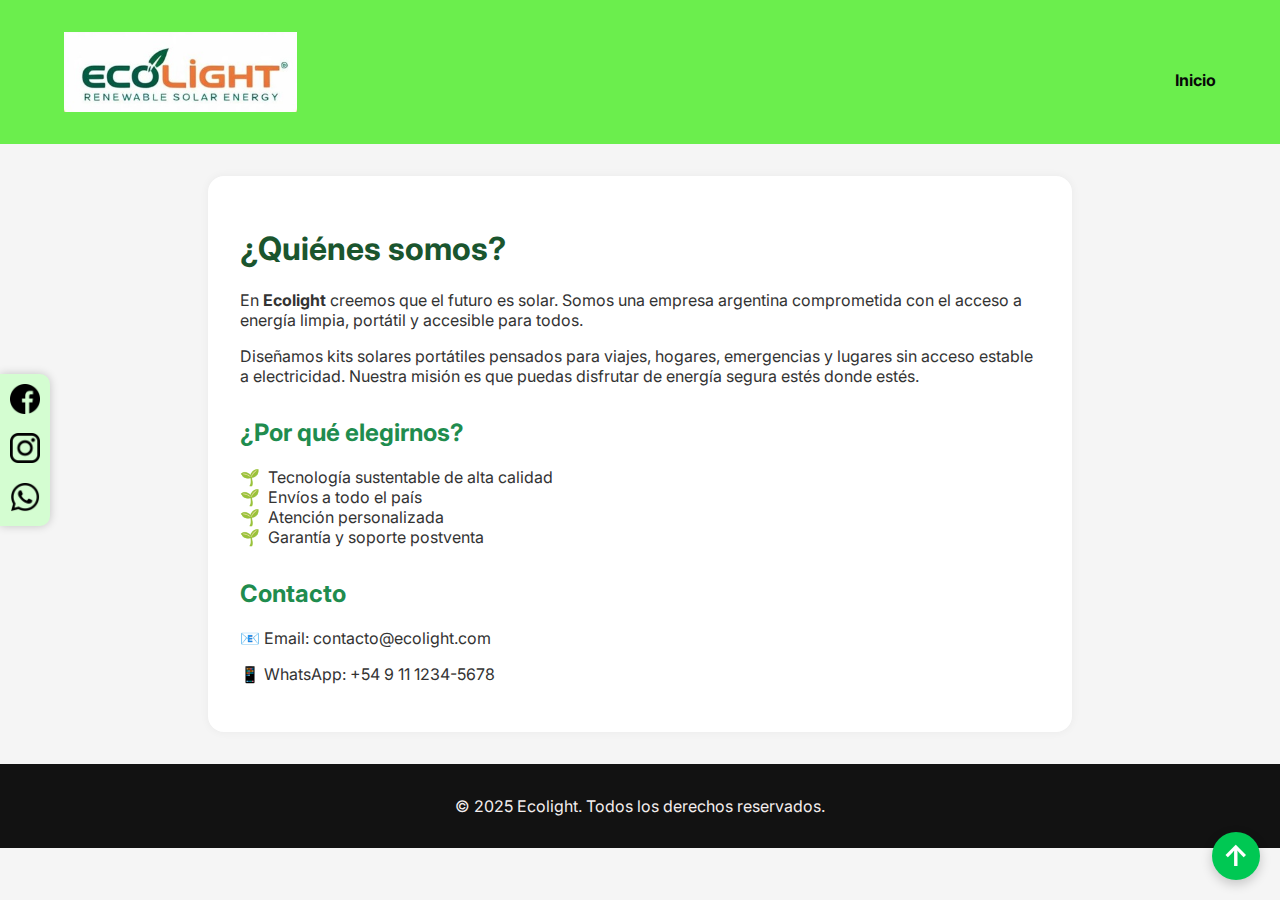
<file: acerca.html>
<!DOCTYPE html>
<html lang="es">
<head>
  <meta charset="UTF-8" />
  <meta name="viewport" content="width=device-width, initial-scale=1.0" />
  <title>Acerca de Ecolight</title>
  <link rel="stylesheet" href="styles.css" />
  <link rel="icon" href="img/Logo.jpeg" type="image/png" />
  <link href="https://fonts.googleapis.com/css2?family=Inter:wght@400;700&display=swap" rel="stylesheet" />
</head>
<body>
  <header>
    <div class="nav-container">
      <img src="img/Logo.jpeg" alt="Ecolight logo" class="logo">
            <!-- Botón para menú desplegable (modo móvil) -->
            <button class="menu-toggle" aria-label="Abrir menú">&#9776;</button>
      <nav class="nav-links">
        <a href="index.html">Inicio</a>
      </nav>
    </div>
  </header>

  <section class="acerca-nosotros">
    <h1>¿Quiénes somos?</h1>
    <p>En <strong>Ecolight</strong> creemos que el futuro es solar. Somos una empresa argentina comprometida con el acceso a energía limpia, portátil y accesible para todos.</p>
    <p>Diseñamos kits solares portátiles pensados para viajes, hogares, emergencias y lugares sin acceso estable a electricidad. Nuestra misión es que puedas disfrutar de energía segura estés donde estés.</p>

    <h2>¿Por qué elegirnos?</h2>
    <ul>
      <li>Tecnología sustentable de alta calidad</li>
      <li>Envíos a todo el país</li>
      <li>Atención personalizada</li>
      <li>Garantía y soporte postventa</li>
    </ul>

    <h2>Contacto</h2>
    <p>📧 Email: contacto@ecolight.com</p>
    <p>📱 WhatsApp: +54 9 11 1234-5678</p>
  </section>

  <!-- Botón para volver al inicio de la página -->
  <a href="#top" class="flecha-retorno" aria-label="Volver arriba">↑</a>

    <!-- Bloque flotante de redes sociales -->
    <div class="social-sidebar">
        <a href="https://www.facebook.com/marcos.stopello.7/" target="_blank" aria-label="Facebook">
          <img src="img/facebook-icon.png" alt="Facebook">
        </a>
        <a href="https://www.instagram.com/tuusuario" target="_blank" aria-label="Instagram">
          <img src="img/instagram-icon.png" alt="Instagram">
        </a>
        <a href="https://wa.me/549XXXXXXXXXX" target="_blank" aria-label="WhatsApp">
          <img src="img/whatsapp-icon.png" alt="WhatsApp">
        </a>
      </div>

  <!-- Script para controlar el menú desplegable en modo móvil -->
  <script>
    const toggle = document.querySelector('.menu-toggle');
    const navLinks = document.querySelector('.nav-links');

    toggle.addEventListener('click', () => {
      navLinks.classList.toggle('active');
    });
  </script>

  <footer>
    <p>&copy; 2025 Ecolight. Todos los derechos reservados.</p>
  </footer>
</body>
</html>
</file>
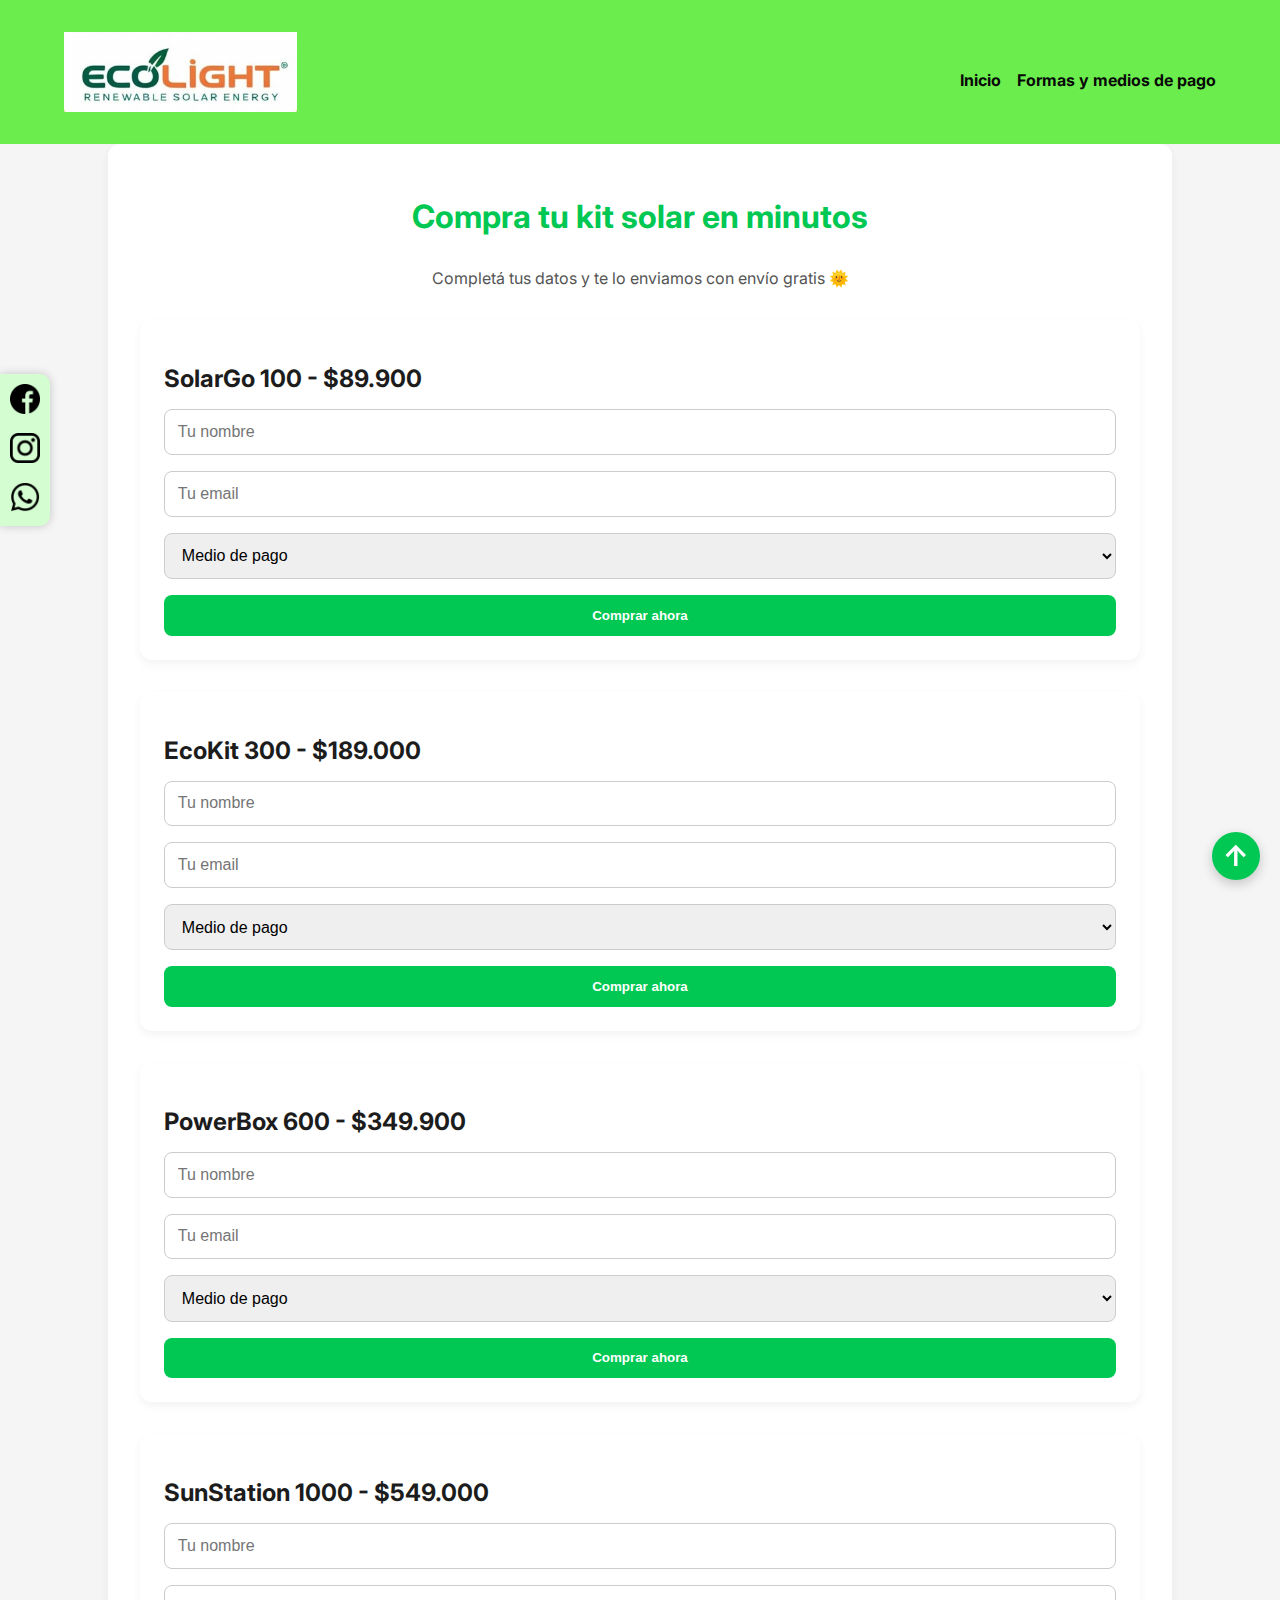
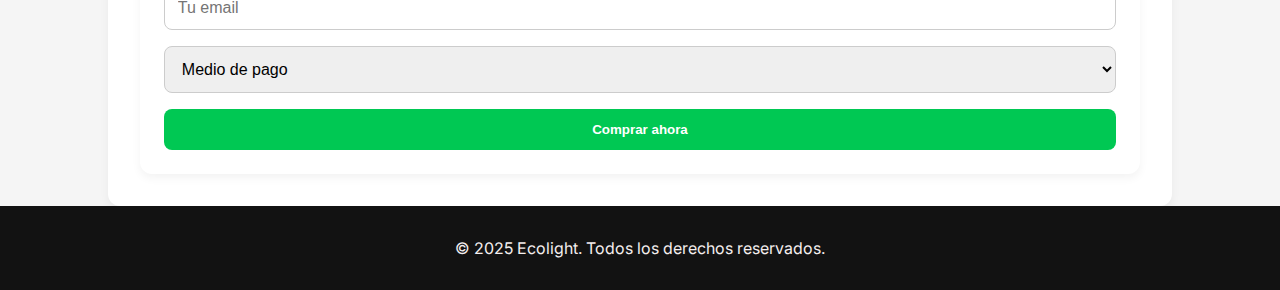
<file: comprar.html>
<!DOCTYPE html>
<html lang="es">
<head>
  <!-- Metadatos del documento -->
  <meta charset="UTF-8" />
  <meta name="viewport" content="width=device-width, initial-scale=1.0" />
  
  <!-- Ícono del sitio (favicon) -->
  <link rel="icon" href="img/Logo.jpeg" type="image/png">
  
  <!-- Fuente personalizada desde Google Fonts -->
  <link href="https://fonts.googleapis.com/css2?family=Inter:wght@400;700&display=swap" rel="stylesheet">
  
  <!-- Hoja de estilos externa -->
  <link rel="stylesheet" href="styles.css">
</head>

<body>

  <!-- Encabezado con logo y navegación -->
  <header id="top">
    <div class="nav-container">
      <!-- Logo de la empresa -->
      <img src="img/Logo.jpeg" alt="Ecolight logo" class="logo">

      <!-- Botón de menú para vista móvil -->
      <button class="menu-toggle" aria-label="Abrir menú">&#9776;</button>

      <!-- Navegación principal -->
      <nav class="nav-links">
        <a href="index.html">Inicio</a>
        <a href="index.html#comprar-section">Formas y medios de pago</a>

      </nav>
    </div>
  </header>

  <!-- Sección de compra directa de kits -->
  <section class="comprar-directo">
    <h1>Compra tu kit solar en minutos</h1>
    <p class="sub">Completá tus datos y te lo enviamos con envío gratis 🌞</p>

    <div class="formulario-contenedor">

      <!-- Formulario para el kit SolarGo 100 -->
      <div class="formulario-kit" id="solargo">
        <h2>SolarGo 100 - $89.900</h2>
        <form>
          <input type="text" placeholder="Tu nombre" required>
          <input type="email" placeholder="Tu email" required>
          <select required>
            <option value="">Medio de pago</option>
            <option value="tarjeta">Tarjeta de crédito</option>
            <option value="mercadopago">Mercado Pago</option>
            <option value="transferencia">Transferencia</option>
          </select>
          <button type="submit">Comprar ahora</button>
        </form>
      </div>

      <!-- Formulario para el kit EcoKit 300 -->
      <div class="formulario-kit" id="ecokit">
        <h2>EcoKit 300 - $189.000</h2>
        <form>
          <input type="text" placeholder="Tu nombre" required>
          <input type="email" placeholder="Tu email" required>
          <select required>
            <option value="">Medio de pago</option>
            <option value="tarjeta">Tarjeta de crédito</option>
            <option value="mercadopago">Mercado Pago</option>
            <option value="transferencia">Transferencia</option>
          </select>
          <button type="submit">Comprar ahora</button>
        </form>
      </div>

      <!-- Formulario para el kit PowerBox 600 -->
      <div class="formulario-kit" id="powerbox">
        <h2>PowerBox 600 - $349.900</h2>
        <form>
          <input type="text" placeholder="Tu nombre" required>
          <input type="email" placeholder="Tu email" required>
          <select required>
            <option value="">Medio de pago</option>
            <option value="tarjeta">Tarjeta de crédito</option>
            <option value="mercadopago">Mercado Pago</option>
            <option value="transferencia">Transferencia</option>
          </select>
          <button type="submit">Comprar ahora</button>
        </form>
      </div>

      <!-- Formulario para el kit SunStation 1000 -->
      <div class="formulario-kit" id="sunstation">
        <h2>SunStation 1000 - $549.000</h2>
        <form>
          <input type="text" placeholder="Tu nombre" required>
          <input type="email" placeholder="Tu email" required>
          <select required>
            <option value="">Medio de pago</option>
            <option value="tarjeta">Tarjeta de crédito</option>
            <option value="mercadopago">Mercado Pago</option>
            <option value="transferencia">Transferencia</option>
          </select>
          <button type="submit">Comprar ahora</button>
        </form>
      </div>

    </div>
  </section>

    <!-- Bloque flotante de redes sociales -->
    <div class="social-sidebar">
      <a href="https://www.facebook.com/marcos.stopello.7/" target="_blank" aria-label="Facebook">
        <img src="img/facebook-icon.png" alt="Facebook">
      </a>
      <a href="https://www.instagram.com/tuusuario" target="_blank" aria-label="Instagram">
        <img src="img/instagram-icon.png" alt="Instagram">
      </a>
      <a href="https://wa.me/549XXXXXXXXXX" target="_blank" aria-label="WhatsApp">
        <img src="img/whatsapp-icon.png" alt="WhatsApp">
      </a>
    </div>

  <!-- Botón flotante para volver al inicio de la página -->
  <a href="#top" class="flecha-retorno" aria-label="Volver arriba">↑</a>

  <!-- Pie de página con derechos -->
  <footer>
    <p>&copy; 2025 Ecolight. Todos los derechos reservados.</p>
  </footer>

</body>

<script>
  const toggle = document.querySelector('.menu-toggle');
  const navLinks = document.querySelector('.nav-links');

  toggle.addEventListener('click', () => {
    navLinks.classList.toggle('active');
  });
</script>

</html>
</file>
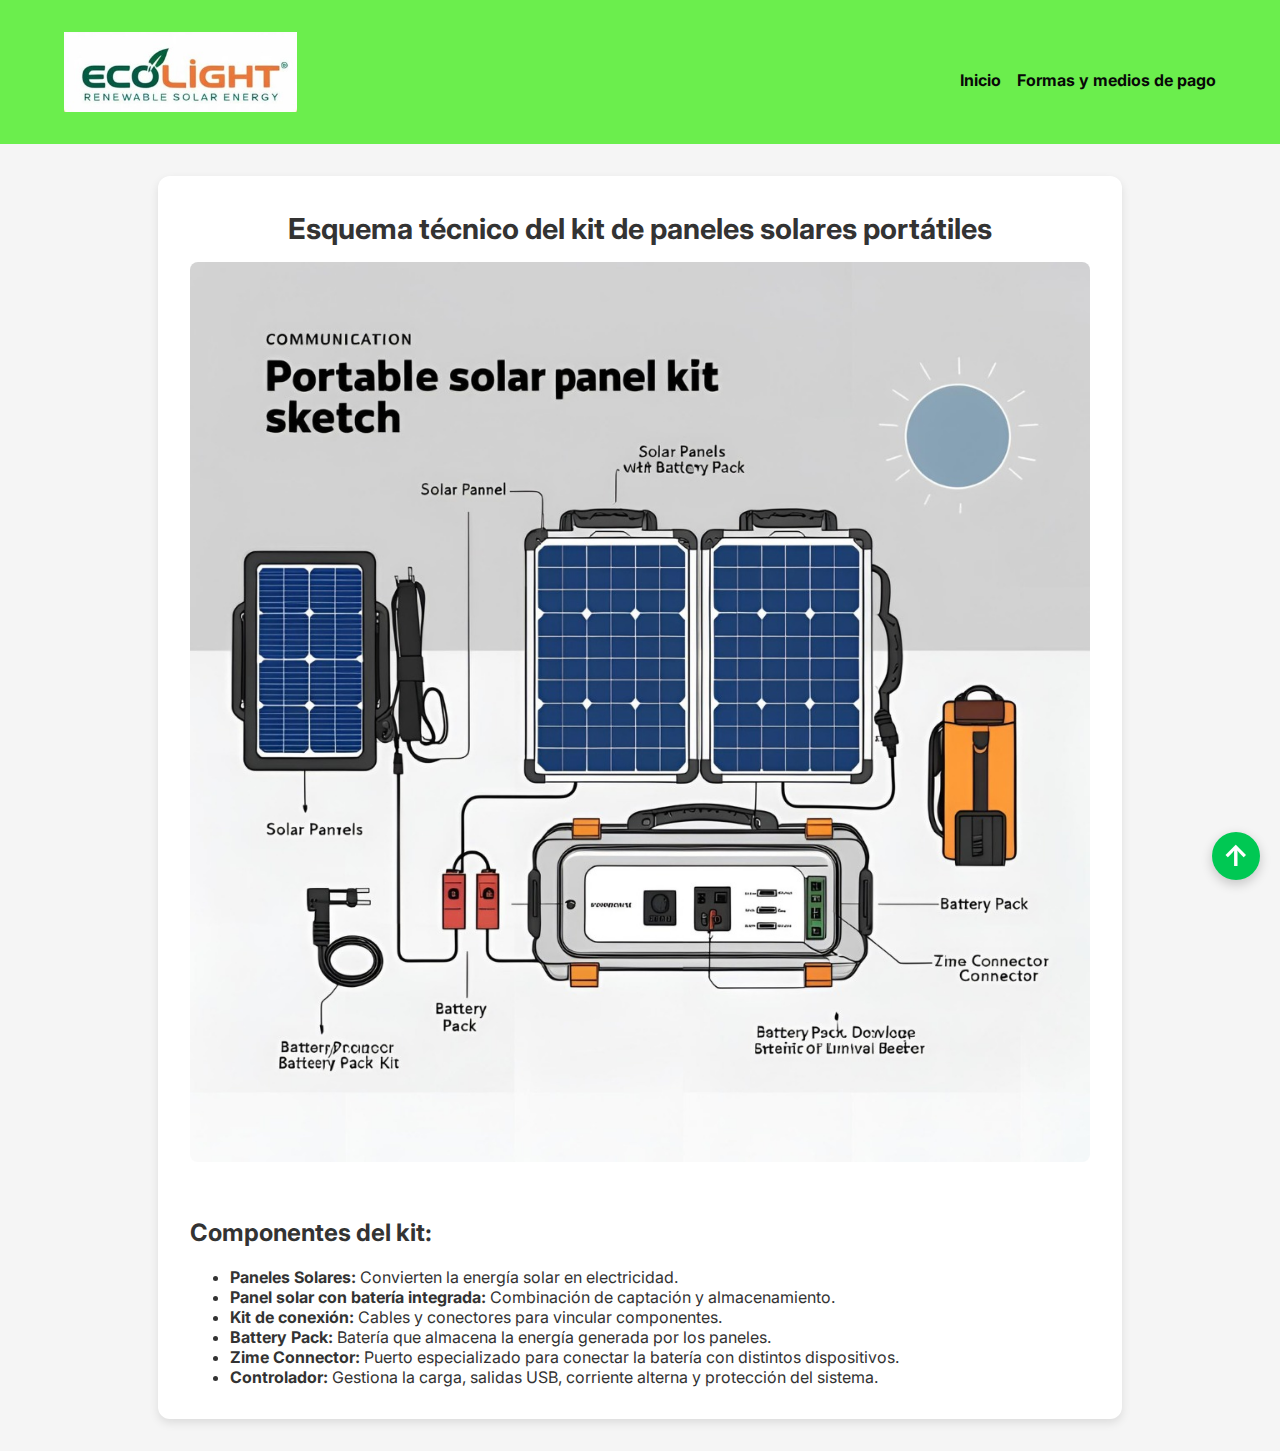
<file: pieces.html>
<!DOCTYPE html>
<html lang="es">
<head>
  <!-- Metadatos esenciales -->
  <meta charset="UTF-8" />
  <meta name="viewport" content="width=device-width, initial-scale=1.0" />
  
  <!-- Título de la página -->
  <title>Ecolight - Kits Solares</title>
  
  <!-- Ícono de la pestaña del navegador -->
  <link rel="icon" href="img/Logo.jpeg" type="image/png">
  
  <!-- Fuente personalizada desde Google Fonts -->
  <link href="https://fonts.googleapis.com/css2?family=Inter:wght@400;700&display=swap" rel="stylesheet">
  
  <!-- Hoja de estilos externa -->
  <link rel="stylesheet" href="styles.css" />
</head>

<body>
  <!-- Encabezado con navegación -->
  <header id="top">
    <div class="nav-container">
      <!-- Logo de la marca -->
      <img src="img/Logo.jpeg" alt="Ecolight logo" class="logo">
      
      <!-- Botón para menú desplegable (modo móvil) -->
      <button class="menu-toggle" aria-label="Abrir menú">&#9776;</button>
      
      <!-- Enlaces de navegación -->
      <nav class="nav-links">
        <a href="index.html">Inicio</a>
        <a href="index.html#comprar-section">Formas y medios de pago</a>
      </nav>
    </div>
  </header>

  <!-- Sección con esquema técnico del kit solar -->
  <section class="esquema">
    <h1>Esquema técnico del kit de paneles solares portátiles</h1>
    
    <!-- Imagen del esquema técnico -->
    <img src="img/sketch.jpeg" alt="Esquema del kit solar portátil" class="imagen-esquema" />

    <!-- Descripción y componentes del kit -->
    <div class="descripcion">
      <h2>Componentes del kit:</h2>
      <ul>
        <li><strong>Paneles Solares:</strong> Convierten la energía solar en electricidad.</li>
        <li><strong>Panel solar con batería integrada:</strong> Combinación de captación y almacenamiento.</li>
        <li><strong>Kit de conexión:</strong> Cables y conectores para vincular componentes.</li>
        <li><strong>Battery Pack:</strong> Batería que almacena la energía generada por los paneles.</li>
        <li><strong>Zime Connector:</strong> Puerto especializado para conectar la batería con distintos dispositivos.</li>
        <li><strong>Controlador:</strong> Gestiona la carga, salidas USB, corriente alterna y protección del sistema.</li>
      </ul>
    </div>
  </section>

  <!-- Botón para volver al inicio de la página -->
  <a href="#top" class="flecha-retorno" aria-label="Volver arriba">↑</a>

  <!-- Script para controlar el menú desplegable en modo móvil -->
  <script>
    const toggle = document.querySelector('.menu-toggle');
    const navLinks = document.querySelector('.nav-links');

    toggle.addEventListener('click', () => {
      navLinks.classList.toggle('active');
    });
  </script>
</body>
</html>
</file>
<file: styles.css>
body {
  margin: 0;
  font-family: 'Inter', sans-serif;
  background-color: #f5f5f5;
  color: #333;
}

/* Encabezado */
header {
  background-color: #6bee4d;
  color: white;
  padding: 1rem 2rem;
  text-align: center;
}

header img {
  height: 80px;
  max-width: 100%;
}

.nav-container {
  display: flex;
  justify-content: space-between;
  align-items: center;
  padding: 1rem 2rem;
  flex-wrap: wrap;
}

.logo {
  height: 80px;
}

.menu-toggle {
  display: none;
  background: none;
  border: none;
  color: white;
  font-size: 2rem;
  cursor: pointer;
}

.nav-links {
  display: flex;
  gap: 1rem;
}

.nav-links a,
nav a {
  color: rgb(8, 8, 8);
  text-decoration: none;
  font-weight: bold;
  transition: color 0.3s ease;
}

nav {
  margin-top: 1rem;
  display: flex;
  flex-wrap: wrap;
  justify-content: center;
  gap: 1rem;
}

nav a:hover {
  color: #659a65;
}

/* Promo */
.promo {
  background: #00c853;
  color: white;
  text-align: center;
  padding: 1rem;
  font-weight: bold;
  font-size: 1.1rem;
}

/* Kits */
.kits {
  display: grid;
  grid-template-columns: repeat(auto-fit, minmax(280px, 1fr));
  gap: 2rem;
  padding: 2rem;
}

.kit {
  background: white;
  border-radius: 12px;
  box-shadow: 0 4px 12px rgba(0, 0, 0, 0.1);
  overflow: hidden;
  transition: transform 0.3s ease, max-height 0.3s ease;
  display: flex;
  flex-direction: column;
  align-items: center;
  max-height: 350px;
}

.kit:hover {
  transform: translateY(-5px);
  max-height: 500px;
}

.kit img {
  width: 100%;
  height: 220px;
  object-fit: cover;
}

.kit-info {
  padding: 1rem;
  text-align: center;
}

.kit-info h2 {
  margin: 0.5rem 0;
  font-size: 1.25rem;
}

.kit-info p {
  margin: 0.25rem 0;
}

.kit-extra {
  opacity: 0;
  max-height: 0;
  overflow: hidden;
  transition: opacity 0.4s ease, max-height 0.4s ease;
  color: #555;
  font-size: 0.95rem;
  margin-top: 1rem;
}

.kit:hover .kit-extra {
  opacity: 1;
  max-height: 200px;
}

.comprar-btn {
  display: inline-block;
  margin-top: 1rem;
  background-color: #00c853;
  color: white;
  border: none;
  padding: 0.75rem 1.5rem;
  border-radius: 8px;
  font-size: 1rem;
  font-weight: bold;
  cursor: pointer;
  transition: background-color 0.3s ease, transform 0.2s ease;
}

.comprar-btn {
  display: inline-block;
  padding: 0.75rem 1.5rem;
  background-color: #28a745;
  color: white;
  text-decoration: none;
  border-radius: 8px;
  font-weight: bold;
  transition: background-color 0.3s;
}

.comprar-btn:hover {
  background-color: #218838;
}


.comprar-btn:hover {
  background-color: #009624;
  transform: scale(1.05);
}

/* Comprar sección */
.comprar-directo,
.comprar-section {
  padding: 2rem;
  max-width: 1000px;
  margin: auto;
  background-color: #fff;
  border-radius: 12px;
  box-shadow: 0 4px 10px rgba(0,0,0,0.05);
}

.comprar-directo h1,
.comprar-section h1 {
  text-align: center;
  font-size: 2rem;
  margin-bottom: 2rem;
  color: #00c853;
}

.comprar-directo .sub {
  text-align: center;
  margin-bottom: 2rem;
  color: #555;
}

/* Pasos */
.pasos {
  display: grid;
  gap: 2rem;
  grid-template-columns: 1fr 1fr;
}

.paso {
  background: #f5f5f5;
  padding: 1.5rem;
  border-radius: 10px;
  box-shadow: 0 4px 10px rgba(0,0,0,0.05);
  transition: transform 0.3s ease;
}

.paso:hover {
  transform: translateY(-5px);
}

.paso h2 {
  margin-bottom: 0.5rem;
  color: #1c1c1c;
}

.paso p {
  margin: 0;
}

/* Formulario */
.formulario-contenedor {
  display: grid;
  gap: 2rem;
}

.formulario-kit {
  background-color: #fff;
  padding: 1.5rem;
  border-radius: 12px;
  box-shadow: 0 4px 10px rgba(0,0,0,0.05);
}

.formulario-kit h2 {
  margin-bottom: 1rem;
  color: #1c1c1c;
}

.formulario-kit form {
  display: flex;
  flex-direction: column;
  gap: 1rem;
}

.formulario-kit input,
.formulario-kit select {
  padding: 0.8rem;
  border: 1px solid #ccc;
  border-radius: 8px;
  font-size: 1rem;
}

.formulario-kit button {
  background-color: #00c853;
  color: white;
  padding: 0.8rem;
  border: none;
  border-radius: 8px;
  font-weight: bold;
  cursor: pointer;
  transition: background 0.3s ease;
}

.formulario-kit button:hover {
  background-color: #009d40;
}

/* Opiniones y pagos */
.opiniones,
.pagos {
  padding: 2rem;
  background-color: #fff;
}

.opiniones h2,
.pagos h2,
.formas-title {
  text-align: center;
  font-size: 1.5rem;
  margin-bottom: 1rem;
  color: #1c1c1c;
}

.opinion {
  background-color: #f0f0f0;
  border-radius: 10px;
  padding: 1rem;
  margin-bottom: 1rem;
  font-size: 1rem;
  line-height: 1.5;
}

.formas-pago {
  display: flex;
  flex-wrap: wrap;
  justify-content: center;
  gap: 1rem;
  margin-top: 1rem;
  margin-bottom: 2rem;
}

.formas-pago img {
  height: 40px;
  max-width: 100%;
}

/* Footer */
footer {
  background-color: #121212;
  color: #f4eeee;
  text-align: center;
  padding: 1rem;
}

.social-icons {
  margin: 0.5rem 0;
}

.social-icons img {
  width: 28px;
  margin: 0 0.5rem;
  vertical-align: middle;
  transition: transform 0.3s ease;
}

.social-icons img:hover {
  transform: scale(1.1);
}

/* Flecha retorno */
.flecha-retorno {
  position: fixed;
  bottom: 20px;
  right: 20px;
  background-color: #00c853;
  color: white;
  font-size: 1.8rem;
  font-weight: bold;
  text-align: center;
  width: 48px;
  height: 48px;
  line-height: 48px;
  border-radius: 50%;
  text-decoration: none;
  box-shadow: 0 4px 12px rgba(0, 0, 0, 0.2);
  transition: transform 0.3s, background-color 0.3s;
  z-index: 1000;
}

.flecha-retorno:hover {
  background-color: #00b248;
  transform: scale(1.1);
}

/* Redes sociales */
.social-bar {
  position: fixed;
  top: 50%;
  left: 0;
  transform: translateY(-50%);
  z-index: 999;
  display: flex;
  flex-direction: column;
  gap: 10px;
  padding: 10px;
}

.social-bar .icono img {
  width: 35px;
  height: 35px;
  transition: transform 0.3s ease;
}

.social-bar .icono:hover img {
  transform: scale(1.1);
}

.social-sidebar {
  position: fixed;
  top: 50%;
  left: 0;
  transform: translateY(-50%);
  background-color: #d4fdd1; /* verde claro */
  padding: 10px;
  border-radius: 0 10px 10px 0;
  box-shadow: 0 0 10px rgba(0, 0, 0, 0.2);
  z-index: 1000;
  display: flex;
  flex-direction: column;
  gap: 15px;
  align-items: center;
}

.social-sidebar a img {
  width: 30px;
  height: 30px;
  transition: transform 0.3s ease;
}

.social-sidebar a:hover img {
  transform: scale(1.2);
}


/* Botón volver */
.boton-volver {
  text-align: center;
  margin-top: 2rem;
}

.btn-back {
  background-color: #1c1c1c;
  color: white;
  padding: 0.8rem 1.5rem;
  text-decoration: none;
  border-radius: 8px;
  transition: background-color 0.3s ease;
}

.btn-back:hover {
  background-color: #333;
}

/* Acerca de*/

.acerca-nosotros {
  max-width: 800px;
  margin: 2rem auto;
  padding: 2rem;
  background-color: #ffffff;
  border-radius: 16px;
  box-shadow: 0 0 10px rgba(0,0,0,0.05);
}
.acerca-nosotros h1 {
  color: #1a552e;
}
.acerca-nosotros h2 {
  color: #208c4e;
  margin-top: 2rem;
}
.acerca-nosotros ul {
  list-style: none;
  padding: 0;
}
.acerca-nosotros ul li::before {
  content: "🌱";
  margin-right: 0.5rem;
}

/* Responsive: Tablets */
@media (max-width: 768px) {
  .menu-toggle {
    display: block;
  }

  .nav-links {
    display: none;
    flex-direction: column;
    width: 100%;
    text-align: center;
    margin-top: 1rem;
    background-color: #6bee4d;
  }

  .nav-links.active {
    display: flex;
  }

  .promo {
    font-size: 1rem;
    padding: 0.75rem;
  }

  .kit-info h2 {
    font-size: 1.1rem;
  }

  .kit-info p,
  .opinion {
    font-size: 0.95rem;
  }

  .pasos,
  .formulario-contenedor {
    grid-template-columns: 1fr;
  }
}

/* Responsive: Móviles */
@media (max-width: 480px) {
  header img {
    height: 60px;
  }

  nav {
    flex-direction: column;
    gap: 0.5rem;
  }

  nav a {
    font-size: 0.95rem;
  }

  .promo {
    font-size: 0.95rem;
    padding: 0.5rem;
  }

  .kit img {
    height: 180px;
  }

  .kit-info h2 {
    font-size: 1rem;
  }

  .opinion {
    font-size: 0.9rem;
  }

  .formas-pago img {
    height: 32px;
  }
}

/* Esquema */
.esquema {
  max-width: 900px;
  margin: 2rem auto;
  padding: 1rem 2rem;
  background-color: white;
  border-radius: 12px;
  box-shadow: 0 4px 10px rgba(0, 0, 0, 0.1);
}

.esquema h1 {
  text-align: center;
  font-size: 1.8rem;
  margin-bottom: 1rem;
}

.imagen-esquema {
  width: 100%;
  height: auto;
  border-radius: 8px;
  margin-bottom: 2rem;
}
</file>
